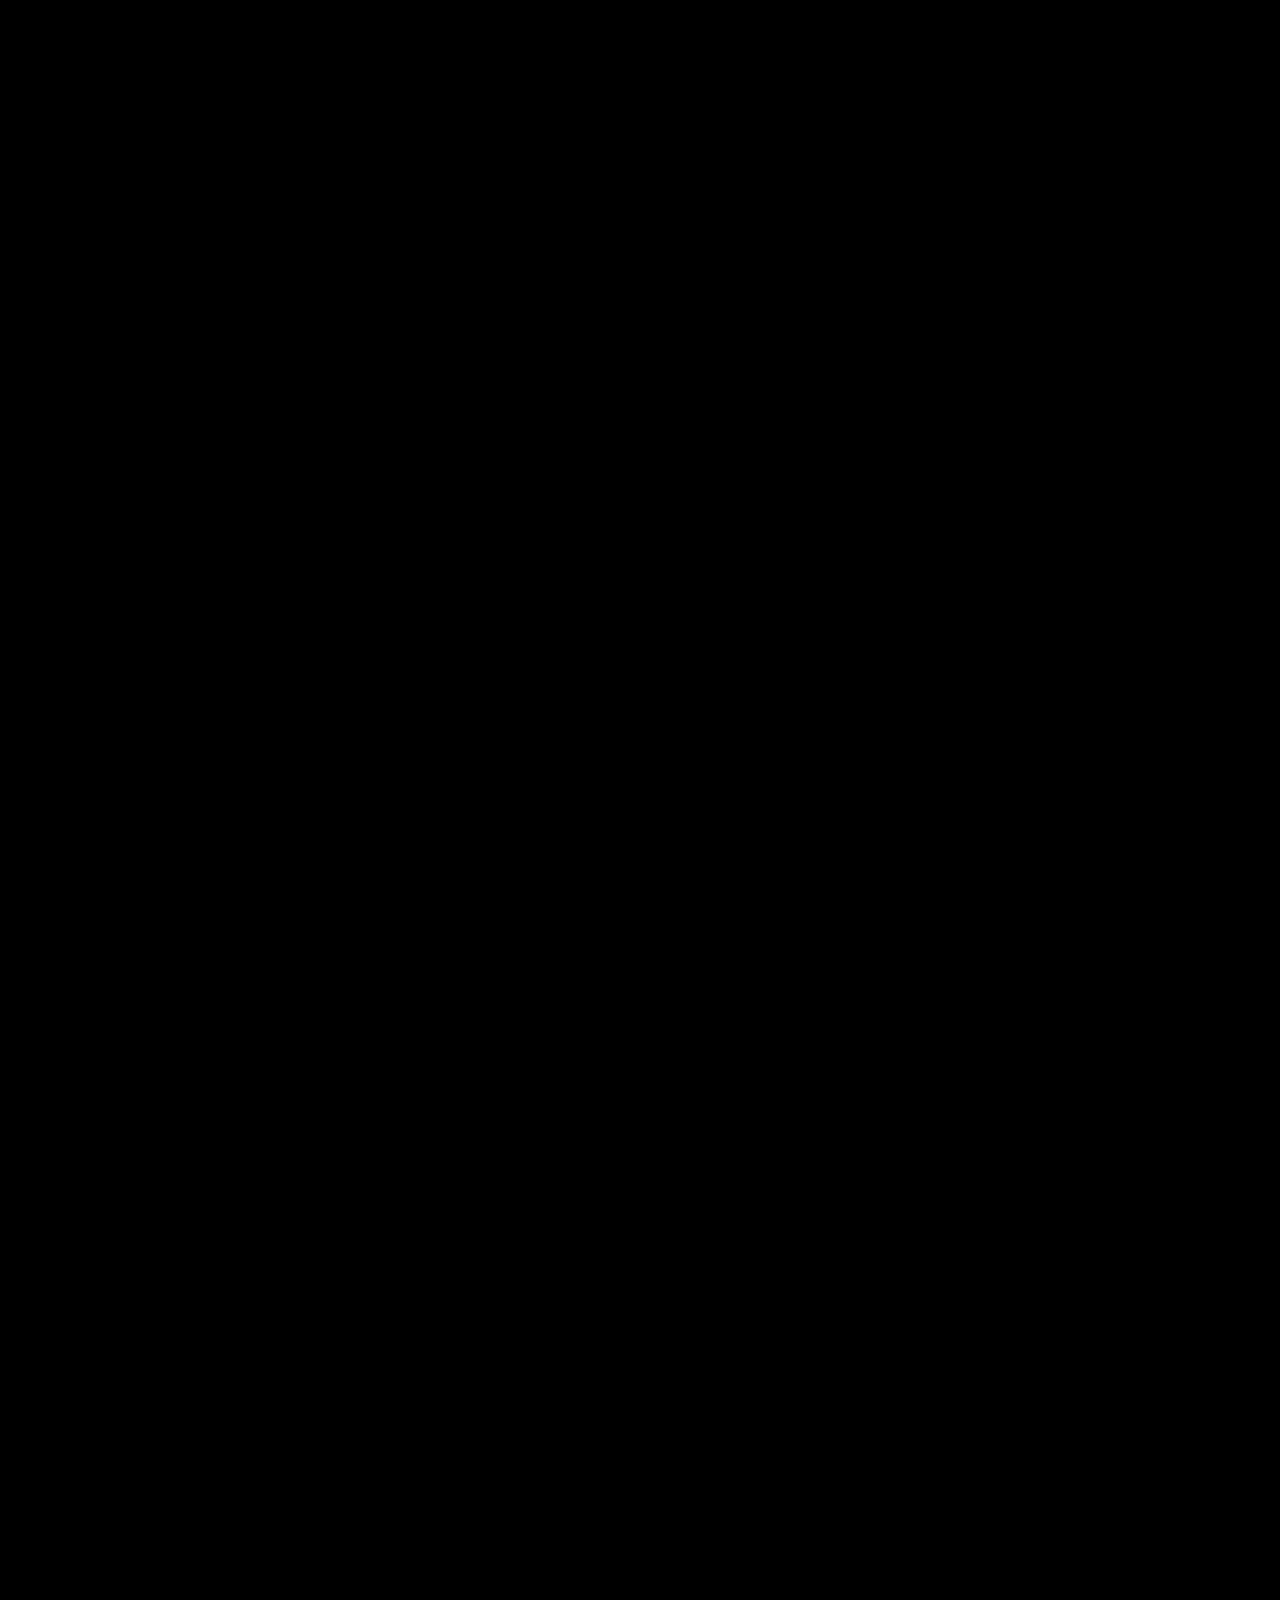
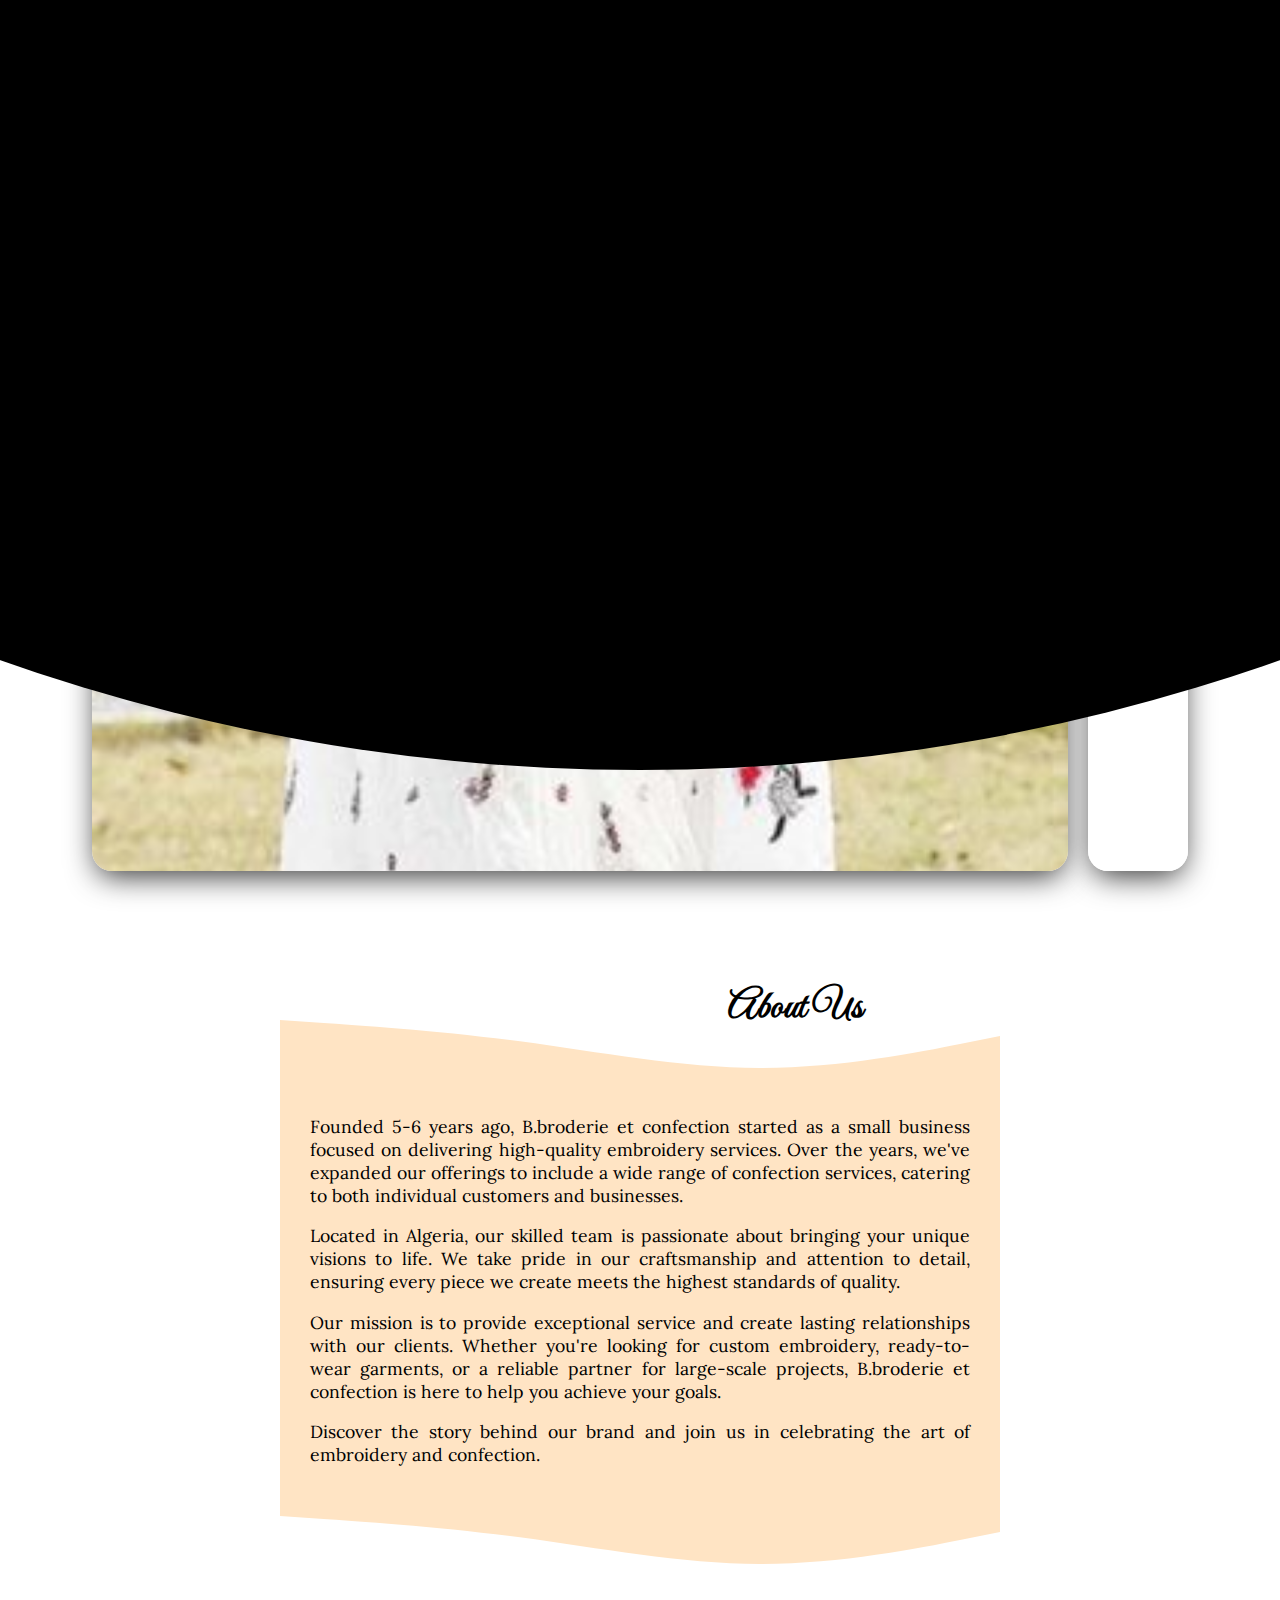
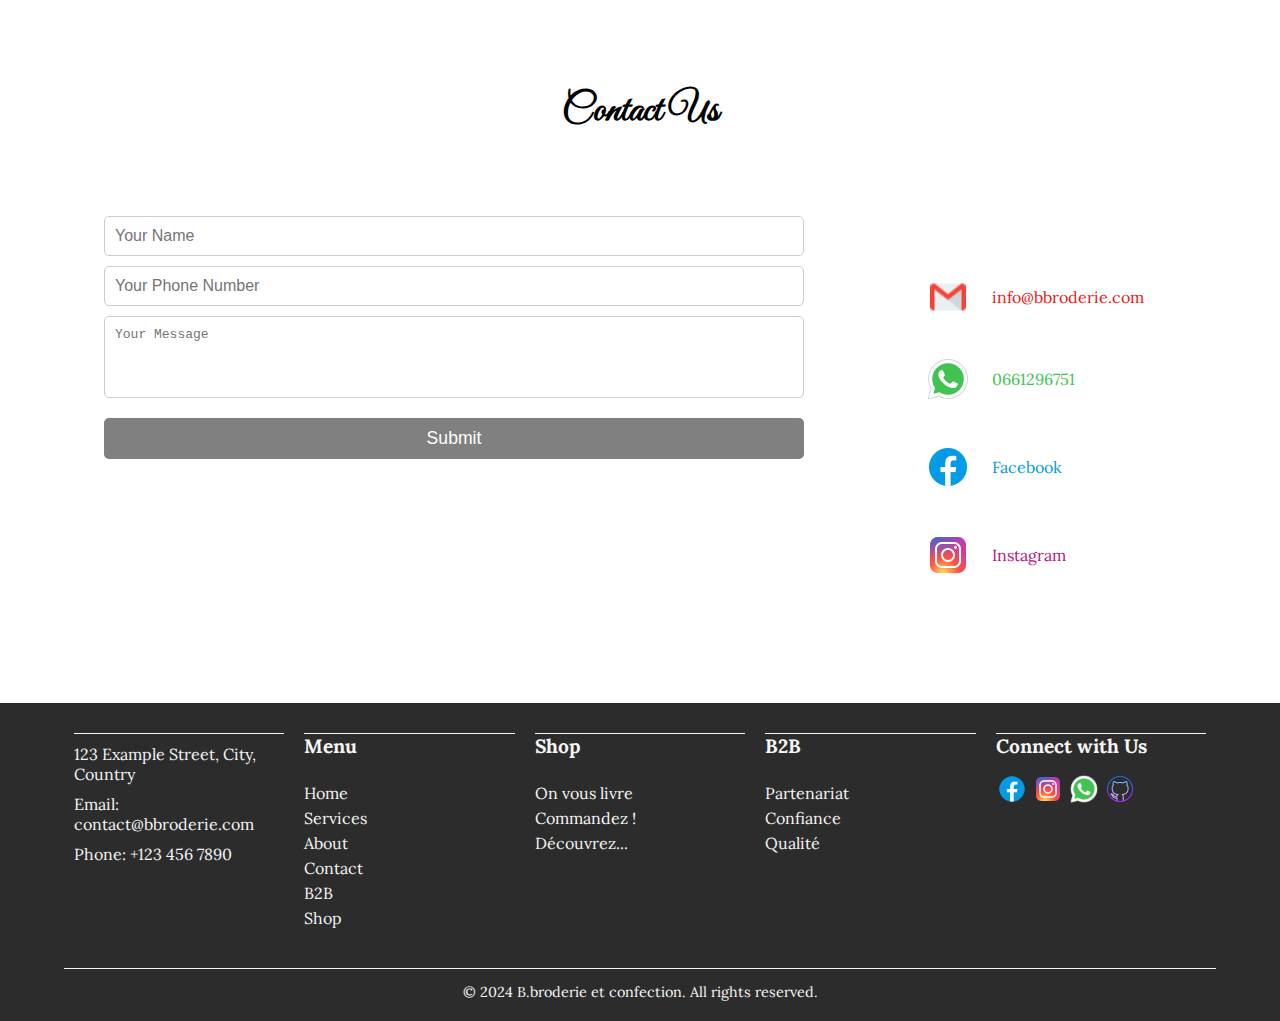
<file: index.html>
<!DOCTYPE html>
<html lang="en">
  <head>
    <meta charset="UTF-8" />
    <meta name="viewport" content="width=device-width, initial-scale=1.0" />
    <title>B.broderie et confection</title>
    <meta
      name="description"
      content="B.broderie et confection offers expert embroidery and confection services in Algeria, including custom orders, ready-to-wear items, and B2B partnerships."
    />
    <meta
      name="keywords"
      content="embroidery, confection, custom orders, ready-to-wear, B2B partnerships, button placement, beadwork, garment manufacturing, Algerian embroidery, fashion design, sewing services, textile services, fabric customization, threadwork, apparel production"
    />
    <meta name="robots" content="index, follow" />
    <link rel="stylesheet" href="styles.css" />
    <link
      rel="stylesheet"
      href="https://cdnjs.cloudflare.com/ajax/libs/font-awesome/6.2.0/css/all.min.css"
    />
    <link rel="canonical" href="https://www.bbroderie.com/" />
    <link rel="icon" href="favicon.ico" type="image/x-icon" />
    <meta
      property="og:title"
      content="B.broderie et confection - Expert Embroidery and Confection Services"
    />
    <meta
      property="og:description"
      content="B.broderie et confection offers expert embroidery and confection services in Algeria, including custom orders, ready-to-wear items, and B2B partnerships."
    />
    <meta property="og:url" content="https://www.bbroderie.com/" />
    <meta property="og:type" content="website" />
    <meta
      property="og:image"
      content="https://www.bbroderie.com/images/og-image.jpg"
    />
    <link rel="alternate" hreflang="en" href="https://www.bbroderie.com/en/" />
    <link rel="alternate" hreflang="fr" href="https://www.bbroderie.com/fr/" />
    <link rel="alternate" hreflang="ar" href="https://www.bbroderie.com/ar/" />
  </head>

  <body>
    <nav id="nav">
      <!-- logo nav -->
      <div class="logo">
        <a href="#header" title="B.Broderie">
          <img src="logo/brod-logo.png" alt="Logo" />
        </a>
      </div>
      <!-- Burger Menu -->
      <input id="menu-toggle" type="checkbox" />
      <label class="burger-container" for="menu-toggle">
        <div class="burger-element"></div>
      </label>
      <!-- menu -->
      <ul class="nav-menu">
        <li><a href="#home" title="Home">Home</a></li>
        <li class="menu-service">
          <a href="#services" title="services">Services</a>
          <ul class="submenu">
            <li><a href="shop.html" title="shop">Boutique</a></li>
            <li><a href="b2b.html" title="b2b">Partenariats B2B</a></li>
          </ul>
        </li>
        <li><a href="#about" title="About Us">About</a></li>
        <li><a href="#contact" title="Contact Us">Contact</a></li>
      </ul>
      <!-- langue -->
      <div class="lang-container">
        <div class="custom-select">
          <div class="selected-option">
            <img src="icons/algeria.png" alt="English" class="flag-icon" />
          </div>
          <div class="options-container">
            <div class="option" data-value="fr" data-image="icons/france.png">
              <img
                src="icons/france.png"
                alt="Français"
                class="flag-icon"
              />Français
            </div>
            <div
              class="option"
              data-value="en"
              data-image="icons/united-kingdom.png"
            >
              <img
                src="icons/united-kingdom.png"
                alt="English"
                class="flag-icon"
              />English
            </div>
            <div class="option" data-value="ar" data-image="icons/algeria.png">
              <img
                src="icons/algeria.png"
                alt="العربية"
                class="flag-icon"
              />العربية
            </div>
          </div>
        </div>
      </div>
    </nav>

    <div class="animation-logo-container">
      <div class="animation-logo"></div>
    </div>

    <header id="header">
      <div class="header-container">
        <h1>
          <img src="/images/welcome.jpg" alt="welcomme" />to<br />B.broderie &
          confection
        </h1>
        <div class="header-network">
          <div class="header-net-element">
            <div class="net-logo">
              <img src="/icons/pngegmail.png" alt="" />
            </div>
            <p>b.broderie@gmail.com</p>
          </div>
          <div class="header-net-element">
            <div class="net-logo">
              <img src="/icons/pngegg.png" alt="" />
            </div>
            <p>+213 561 459 445</p>
          </div>
          <div class="header-net-element">
            <div class="net-logo">
              <img src="/icons/pngeggfb.png" alt="" />
            </div>
            <p>bbroderie</p>
          </div>
        </div>
      </div>
    </header>

    <main>
      <section id="home" class="container">
        <div class="home-content">
          <div class="home-description">
            <h2 class="home-title">
              Discover Quality Craftsmanship in Every Stitch
            </h2>
            <p>
              At B.broderie et confection, we specialize in bringing your unique
              visions to life through our expert embroidery and confection
              services. Located in Algeria, our skilled artisans offer a wide
              range of custom services, from intricate embroidery to
              high-quality ready-to-wear garments. Whether you're looking for
              personalized designs or a trusted partner for your business needs,
              we're here to provide excellence in every piece we create.
            </p>
          </div>
          <img src="/images/welcomeJ.jpg" alt="" />
        </div>
      </section>

      <section id="services" class="container">
        <h2>
          Discover the range of services we offer, tailored to meet your
          individual or business needs.
        </h2>

        <div class="flex-container">
          <input type="radio" name="slide" id="c1" checked />
          <label for="c1" class="flex-card cards-shop">
            <div class="service-row">
              <div class="service-icon"><a href="/shop.html">Shop</a></div>
              <div class="service-description">
                <h4 class="service-title">Visit Our Shop</h4>
                <p class="service-p">
                  Explore our selection of ready-to-wear items and customize
                  your orders. From casual to special occasion wear, our
                  garments are crafted with the finest materials and meticulous
                  attention to detail.
                </p>
              </div>
            </div>
          </label>

          <input type="radio" name="slide" id="c2" />
          <label for="c2" class="flex-card cards-b2b">
            <div class="service-row">
              <div class="service-icon"><a href="/b2b.html">B2B</a></div>
              <div class="service-description">
                <h4 class="service-title">Explore Partnership Opportunities</h4>
                <p class="service-p">
                  Partner with us for large-scale embroidery and garment
                  manufacturing. We offer tailored solutions, high-quality
                  production, and reliable service to meet the needs of
                  businesses and organizations.
                </p>
              </div>
            </div>
          </label>
        </div>
      </section>

      <section id="about" class="container">
        <h2>About Us</h2>
        <svg
          class="svg-top"
          xmlns="http://www.w3.org/2000/svg"
          viewBox="0 0 1440 319"
        >
          <path
            fill="#ffe4c4"
            fill-opacity="1"
            d="M0,64L80,69.3C160,75,320,85,480,106.7C640,128,800,160,960,160C1120,160,1280,128,1360,112L1440,96L1440,320L1360,320C1280,320,1120,320,960,320C800,320,640,320,480,320C320,320,160,320,80,320L0,320Z"
          ></path>
        </svg>
        <div class="about-text">
          <p>
            Founded 5-6 years ago, B.broderie et confection started as a small
            business focused on delivering high-quality embroidery services.
            Over the years, we've expanded our offerings to include a wide range
            of confection services, catering to both individual customers and
            businesses.
          </p>
          <p>
            Located in Algeria, our skilled team is passionate about bringing
            your unique visions to life. We take pride in our craftsmanship and
            attention to detail, ensuring every piece we create meets the
            highest standards of quality.
          </p>
          <p>
            Our mission is to provide exceptional service and create lasting
            relationships with our clients. Whether you're looking for custom
            embroidery, ready-to-wear garments, or a reliable partner for
            large-scale projects, B.broderie et confection is here to help you
            achieve your goals.
          </p>
          <p>
            Discover the story behind our brand and join us in celebrating the
            art of embroidery and confection.
          </p>
        </div>
        <svg
          class="svg-bottom"
          xmlns="http://www.w3.org/2000/svg"
          viewBox="0 0 1440 319"
        >
          <path
            fill="#ffe4c4"
            fill-opacity="1"
            d="M0,64L80,69.3C160,75,320,85,480,106.7C640,128,800,160,960,160C1120,160,1280,128,1360,112L1440,96L1440,0L1360,0C1280,0,1120,0,960,0C800,0,640,0,480,0C320,0,160,0,80,0L0,0Z"
          ></path>
        </svg>
      </section>

      <section id="contact" class="container">
        <h2>Contact Us</h2>

        <div class="contact-content">
          <div class="form-map">
            <div class="contact-form">
              <form id="contactForm">
                <input
                  type="text"
                  id="name"
                  name="name"
                  placeholder="Your Name"
                  required
                />
                <input
                  type="tel"
                  id="phone"
                  name="phone"
                  placeholder="Your Phone Number"
                  required
                />
                <textarea
                  id="message"
                  name="message"
                  rows="4"
                  placeholder="Your Message"
                  required
                ></textarea>
                <button class="submitButton" type="submit">Submit</button>
              </form>
            </div>

            <div class="contact-map">
              <iframe
                src="https://www.google.com/maps/embed?pb=!1m10!1m8!1m3!1d283.46073811120925!2d7.152313521538263!3d35.42642280043771!3m2!1i1024!2i768!4f13.1!5e1!3m2!1sfr!2sdz!4v1723843914431!5m2!1sfr!2sdz"
                width="100%"
                height="100%"
                style="border: 0"
                allowfullscreen=""
                loading="lazy"
                referrerpolicy="no-referrer-when-downgrade"
              ></iframe>
            </div>
          </div>

          <div class="social-media">
            <a href="#" class="network-element email" title="Send us email">
              <img src="/icons/gmail.png" alt="email" />info@bbroderie.com
            </a>
            <a
              href="https://wa.me/0661296751"
              class="network-element whatsapp"
              title="Contact us on WhatsApp"
            >
              <img
                src="/icons/icons8-whatsapp-48.png"
                alt="WhatsApp"
              />0661296751
            </a>
            <a
              href="https://www.facebook.com/YourPage"
              class="network-element facebook"
              title="Follow us on Facebook"
            >
              <img src="/icons/icons8-facebook-48.png" alt="Facebook" />Facebook
            </a>
            <a
              href="#"
              class="network-element instagram"
              title="Follow us on Instagram"
            >
              <img
                src="/icons/icons8-instagram-48.png"
                alt="instagram"
              />Instagram
            </a>
          </div>
        </div>
      </section>
    </main>

    <footer>
      <div class="footer-Container">
        <!-- Informations de contact -->
        <div class="footer-info">
          <p>123 Example Street, City, Country</p>
          <p>Email: contact@bbroderie.com</p>
          <p>Phone: +123 456 7890</p>
        </div>

        <!-- Menu principal -->
        <div class="footer-links">
          <h3>Menu</h3>
          <ul>
            <li><a href="#home" title="Home">Home</a></li>
            <li><a href="#services" title="Our Services">Services</a></li>
            <li><a href="#about" title="About Us">About</a></li>
            <li><a href="#contact" title="Contact Us">Contact</a></li>
            <li><a href="b2b.html" title="B2B Partnership">B2B</a></li>
            <li><a href="shop.html" title="Shop Online">Shop</a></li>
          </ul>
        </div>

        <!-- Catégories de Shop -->
        <div class="footer-category">
          <h3>Shop</h3>
          <ul>
            <li>
              <a href="shop.html#shipping" title="Shipping Info"
                >On vous livre</a
              >
            </li>
            <li>
              <a href="shop.html#order" title="Place an Order">Commandez !</a>
            </li>
            <li>
              <a href="shop.html#discover" title="Discover Our Products"
                >Découvrez...</a
              >
            </li>
          </ul>
        </div>

        <!-- Catégories de B2B -->
        <div class="footer-category">
          <h3>B2B</h3>
          <ul>
            <li>
              <a href="b2b.html#partnership" title="Partnership Opportunities"
                >Partenariat</a
              >
            </li>
            <li>
              <a href="b2b.html#trust" title="Trust and Reliability"
                >Confiance</a
              >
            </li>
            <li>
              <a href="b2b.html#quality" title="Quality Services">Qualité</a>
            </li>
          </ul>
        </div>

        <!-- Réseaux sociaux et autres liens -->
        <div class="footer-social-container">
          <h3>Connect with Us</h3>
          <div class="footer-social"></div>
          <a href="https://facebook.com" title="Facebook"
            ><img src="/icons/icons8-facebook-48.png" alt="Facebook"
          /></a>
          <a href="https://instagram.com" title="Instagram"
            ><img src="/icons/icons8-instagram-48.png" alt="Instagram"
          /></a>
          <a href="https://wa.me/tonnumero" title="WhatsApp"
            ><img src="/icons/icons8-whatsapp-48.png" alt="WhatsApp"
          /></a>
          <a href="https://github.com/toncompte" title="GitHub"
            ><img src="/icons/icons8-github-64.png" alt="GitHub"
          /></a>
        </div>

        <!-- Copyright -->
        <div class="footer-copyright">
          <p>&copy; 2024 B.broderie et confection. All rights reserved.</p>
        </div>
      </div>
    </footer>

    <script src="script.js"></script>
  </body>
</html>
</file>
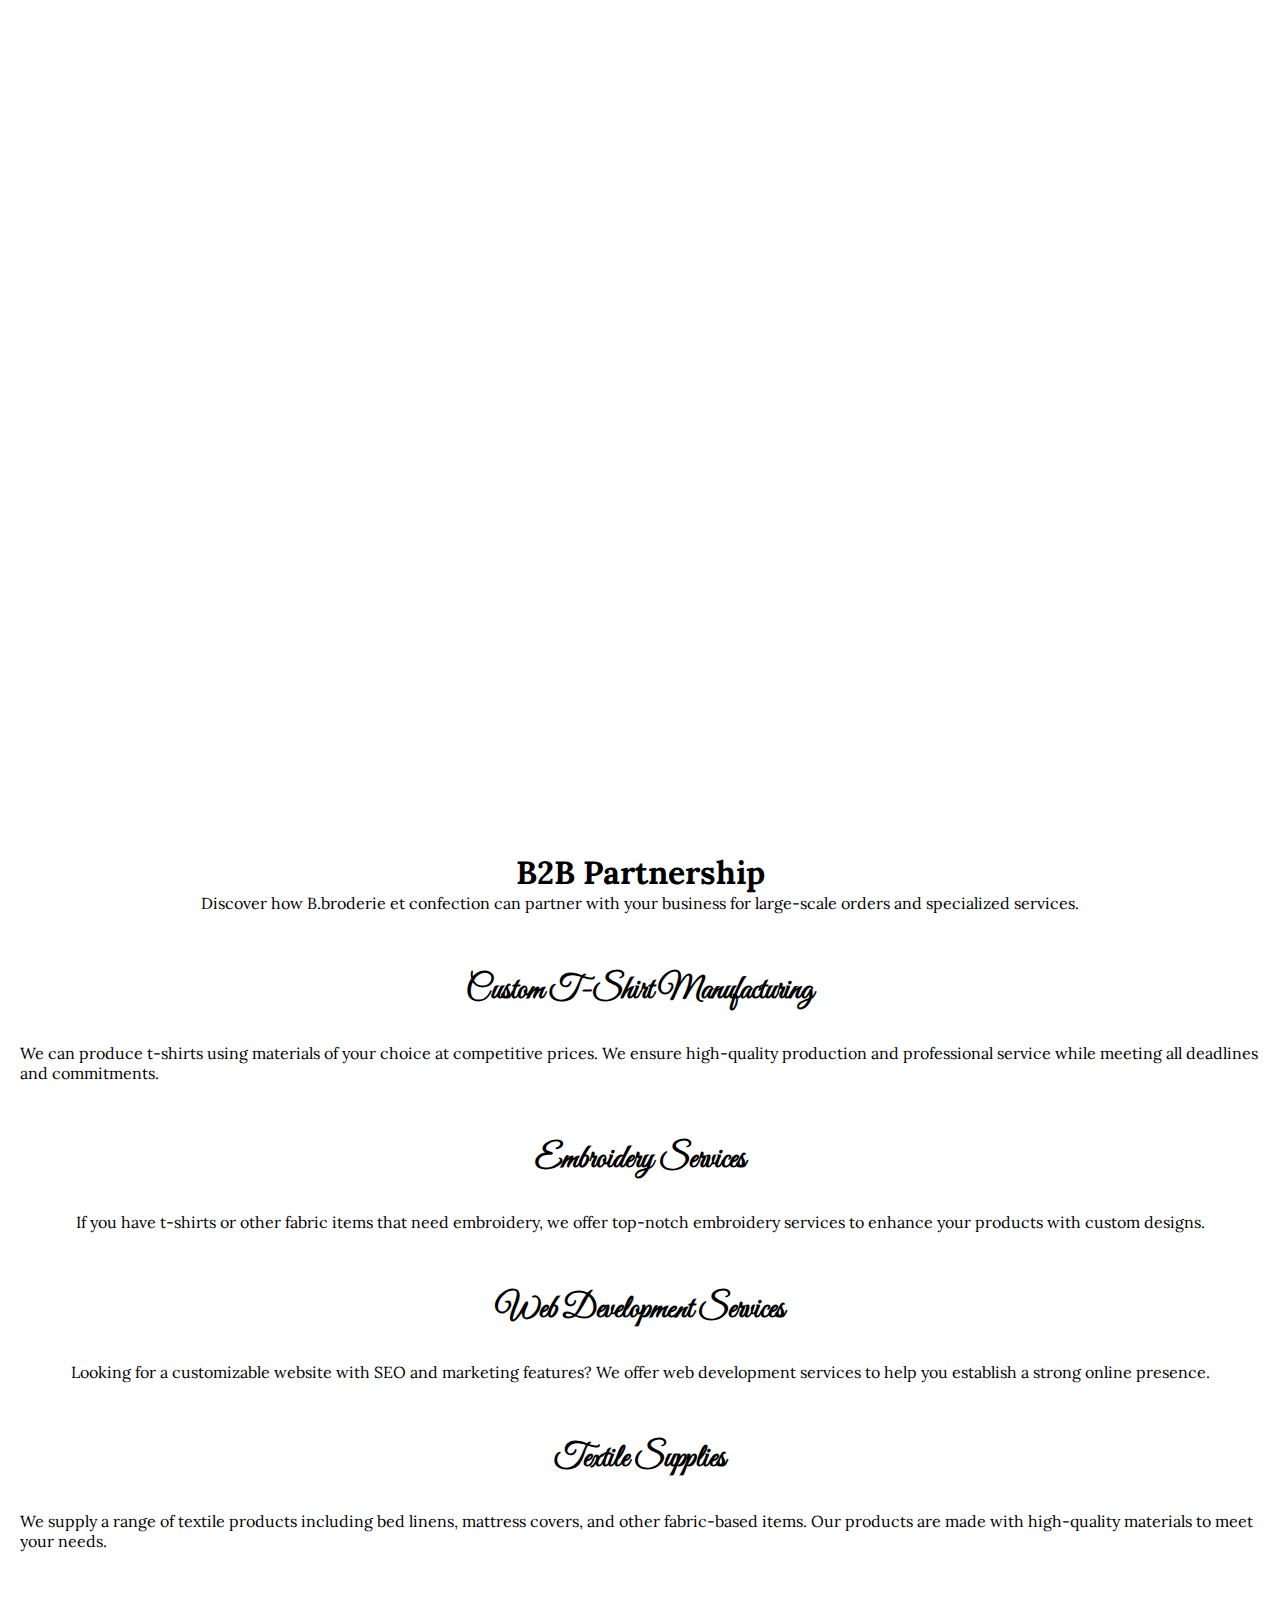
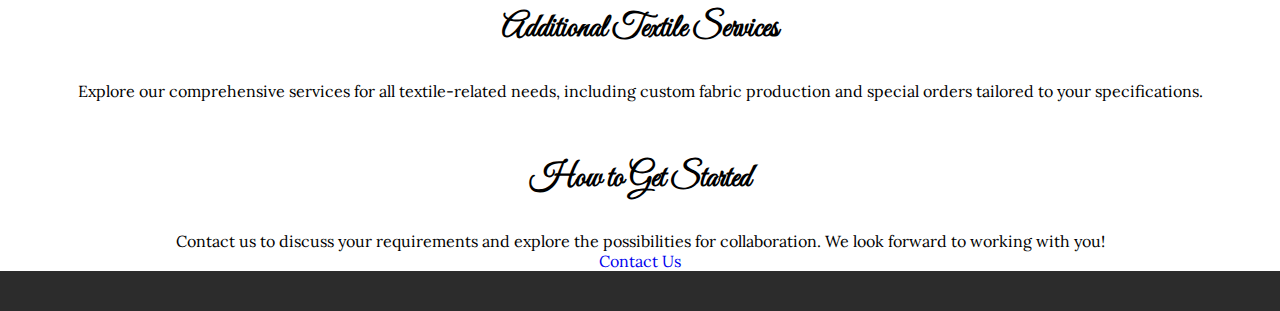
<file: b2b.html>
<!DOCTYPE html>
<html lang="en">
<head>
  <meta charset="UTF-8">
  <meta name="viewport" content="width=device-width, initial-scale=1.0">
  <title>B2B Partnership - B.broderie et confection</title>
  <link rel="stylesheet" href="styles.css">
  <link rel="stylesheet" href="https://cdnjs.cloudflare.com/ajax/libs/font-awesome/6.2.0/css/all.min.css">
</head>
<body>
  <header>
    <nav class="main-nav">
      <!-- Burger Menu -->
      <input type="checkbox" id="nav-burger-toggle" class="nav-burger-toggle">
      <label for="nav-burger-toggle" class="nav-burger-container">
        <span class="nav-burger"></span>
      </label>
      <!-- Navigation Menu -->
      <ul class="nav-menu">
        <li><a href="index.html" title="Home">Home</a></li>
        <li><a href="#content" title="Partnership Content">Partnership</a></li>
        <li><a href="shop.html" title="Shop Online">Shop</a></li>
        <li><a href="index.html#contact" title="Contact Us">Contact</a></li>
      </ul>
      
      
    </nav>
    <!-- Logo and Top Bar -->
    <div class="header-content">
      <img class="header-logo" src="/logo/b.broderie.png" alt="B.broderie et confection Logo">
      <div class="contact-network">
        <a href="https://wa.me/0661296751" class="whatsapp" title="Contact us on WhatsApp">
          <img src="/icons/icons8-whatsapp-48.png" alt="WhatsApp">0661296751
        </a>
        <a href="https://www.facebook.com/YourPage" class="facebook" title="Follow us on Facebook">
          <img src="/icons/icons8-facebook-48.png" alt="Facebook">Facebook
        </a>
      </div>
    </div>
  </header>

  <main>
    <section id="partnership">
      <div class="container">
        <h1>B2B Partnership</h1>
        <p>Discover how B.broderie et confection can partner with your business for large-scale orders and specialized services.</p>
        
        <div class="partnership-category">
          <h2>Custom T-Shirt Manufacturing</h2>
          <p>We can produce t-shirts using materials of your choice at competitive prices. We ensure high-quality production and professional service while meeting all deadlines and commitments.</p>
        </div>
        
        <div class="partnership-category">
          <h2>Embroidery Services</h2>
          <p>If you have t-shirts or other fabric items that need embroidery, we offer top-notch embroidery services to enhance your products with custom designs.</p>
        </div>
        
        <div class="partnership-category">
          <h2>Web Development Services</h2>
          <p>Looking for a customizable website with SEO and marketing features? We offer web development services to help you establish a strong online presence.</p>
        </div>
        
        <div class="partnership-category">
          <h2>Textile Supplies</h2>
          <p>We supply a range of textile products including bed linens, mattress covers, and other fabric-based items. Our products are made with high-quality materials to meet your needs.</p>
        </div>
        
        <div class="partnership-category">
          <h2>Additional Textile Services</h2>
          <p>Explore our comprehensive services for all textile-related needs, including custom fabric production and special orders tailored to your specifications.</p>
        </div>
        
        <h2>How to Get Started</h2>
        <p>Contact us to discuss your requirements and explore the possibilities for collaboration. We look forward to working with you!</p>
        <a href="contact.html" class="button">Contact Us</a>
      </div>
    </section>
  </main>
  
  <footer>
    <!-- Include your footer content here -->
  </footer>
  
  <script src="script.js"></script>
</body>
</html>
</file>
<file: styles.css>
@import url("https://fonts.googleapis.com/css2?family=Lora:ital,wght@0,700;1,400&display=swap");
@import url("https://fonts.googleapis.com/css2?family=Alex+Brush&family=Dancing+Script:wght@400..700&family=Great+Vibes&display=swap");

:root {
  --color-brown: #a52a2a;
  --color-bisque: #ffe4c4;
  --color-: #e2e2e2;
  --color-dark: #333333;
  --color-secondary: #ffc741;
  --color-dark-brown: #2c1700;
  --color-black: #000000;
  --color-white: #ffffff;
  --color-gold: #ffd700;
  --color-light-yellow: #ffff5b;
  --color-grey: #7b7672;
  --color-whatsapp: rgb(64, 195, 81);
  --color-facbook: rgb(3, 155, 229);

  --header-height: 0px;
  --main-opacity: 0;
}

* {
  margin: 0;
  padding: 0;
  box-sizing: border-box;
}

html {
  scroll-behavior: smooth;
}

body {
  margin: 0;
  padding: 0;
  font-family: "Lora", serif;
  background: white;
  overflow-x: hidden;
}

a {
  text-decoration: none;
}

/****************** nav ********************/
nav {
  display: flex;
  flex-wrap: nowrap;
  justify-content: space-between;
  position: fixed;
  top: 0;
  left: 0;
  background: black;
  width: 100%;
  height: 3em;
  font-size: 1em;
  font-weight: bold;
  z-index: 10;
  padding: 0 1em;
  transform: translateY(-50%);
  opacity: 0;
  animation: navAppear 1s linear 5s 1 forwards;
}
@keyframes navAppear {
  from {
    transform: translateY(-50%);
    opacity: 0;
  }
  to {
    transform: translateY(0%);
    opacity: 1;
  }
}
.logo {
  margin-right: auto;
  display: flex;
  justify-content: center;
  align-items: center;
  padding: 5px;
  width: 3em;
  height: 100%;
}
.logo a {
  width: 100%;
  height: 100%;
  cursor: pointer;
}

.logo a img {
  width: 100%;
  height: 100%;
}

.lang-container {
  margin-left: auto;
  display: flex;
  justify-content: center;
  align-items: center;
  width: 3em;
  height: 100%;
}

.custom-select {
  position: relative;
  width: 100%;
  height: 100%;
}

.selected-option {
  display: flex;
  justify-content: center;
  align-items: center;
  padding: 10px;
  background-color: black;
  cursor: pointer;
  width: 100%;
  height: 100%;
}

.selected-option .flag-icon {
  width: 100%;
  height: 100%;
  object-fit: cover;
}

.options-container {
  display: none;
  position: absolute;
  top: 100%;
  right: -1em;
  width: 6em;
  color: bisque;
  background-color: rgba(0, 0, 0, 0.8);
  z-index: 10;
}

.option {
  display: flex;
  justify-content: center;
  align-items: center;
  padding: 5px;
  cursor: pointer;
}

.option:hover {
  color: #ffc741;
}

.option .flag-icon {
  width: 1em;
  height: 1em;
  object-fit: cover;
  margin-right: 10px;
}

.nav-menu {
  list-style-type: none;
  display: flex;
  flex-wrap: nowrap;
  width: 480px;
  height: 100%;
  justify-content: space-between;
  align-items: center;
}
.nav-menu li {
  width: calc(100% / 4);
  height: 100%;
  margin: 0;
  padding: 0;
}
.nav-menu li a {
  display: flex;
  width: 100%;
  height: 100%;
  justify-content: center;
  align-items: center;
  color: bisque;
  font-size: 1em;
}
.nav-menu li a:hover {
  color: #ffc741;
  border-top: solid 1px rgb(255, 198, 66);
  border-bottom: solid 1px rgb(255, 198, 66);
}

/* submenu */
.menu-service:hover {
  background: blue;
}
.menu-service:hover .submenu {
  display: flex;
  width: 100%;
  height: 100%;
  opacity: 1;
  background: red;
}
.submenu {
  display: none;
}

/*** burger ***/
#menu-toggle {
  display: none;
}
.burger-container {
  display: none;
  height: 3em;
  width: 3em;
  cursor: pointer;
  flex-direction: column;
  justify-content: center;
  align-items: center;
  position: absolute;
  top: 0px;
  left: 50%;
  transform: translate(-50%, 0%);
}
.burger-container:hover {
  border: solid 1px bisque;
}

.burger-element,
.burger-element::before,
.burger-element::after {
  display: block;
  background-color: bisque;
  position: absolute;
  height: 4px;
  width: 30px;
  transition: transform 400ms cubic-bezier(0.23, 1, 0.32, 1);
  border-radius: 2px;
}

.burger-element::before {
  content: "";
  margin-top: -8px;
}

.burger-element::after {
  content: "";
  margin-top: 8px;
}

#menu-toggle:checked + .burger-container .burger-element::before {
  margin-top: 0px;
  transform: rotate(405deg);
}

#menu-toggle:checked + .burger-container .burger-element {
  background: transparent;
}

#menu-toggle:checked + .burger-container .burger-element::after {
  margin-top: 0px;
  transform: rotate(-405deg);
}

@media (max-width: 720px) {
  .burger-container {
    display: flex;
  }

  .nav-menu {
    display: none;
    flex-direction: column;
    position: absolute;
    top: 3em;
    left: 50%;
    transform: translate(-50%, 0%);
    width: 100%;
    z-index: 10;
    height: 0;
  }

  #menu-toggle:checked + .burger-container + .nav-menu {
    display: flex;
    height: 12em;
    background-color: rgba(0, 0, 0, 0.8);
  }

  .nav-menu li {
    width: 100%;
    height: 3em;
    justify-content: center;
    align-items: center;
    padding: 0;
  }

  .nav-menu li a {
    width: 100%;
    height: 100%;
  }
}

/********************* animation logo ********************/
.animation-logo-container {
  position: fixed;
  top: 0;
  left: 0;
  right: 0;
  bottom: 0;
  display: flex;
  justify-content: center;
  align-items: center;
  background: white;
  z-index: 1;
  animation: fadeOut 2s linear 4s 1 forwards;
}

/* Animation pour faire disparaître le header */
@keyframes fadeOut {
  0% {
    opacity: 1;
    visibility: visible;
  }
  100% {
    opacity: 0;
    visibility: hidden;
  }
}

/* Styles pour le logo */
.animation-logo {
  position: relative;
  width: 0px;
  height: 0px;
  background: url("/logo/brod-logo.png") center no-repeat;
  background-size: contain;
  animation: logoExpandShrink 3.3s forwards;
  animation-delay: 1s;
}

/* Animation pour l'expansion et le rétrécissement du logo */
@keyframes logoExpandShrink {
  0% {
    width: 0;
    height: 0;
  }
  20% {
    width: 400px;
    height: 400px;
  }
  30% {
    width: 300px;
    height: 300px;
  }
  70% {
    width: 300px;
    height: 300px;
  }
  80% {
    width: 400px;
    height: 400px;
  }
  100% {
    width: 0;
    height: 0;
    visibility: hidden;
  }
}

/* Pseudo-éléments pour l'effet de cercle */
.animation-logo::after {
  content: "";
  position: absolute;
  top: 50%;
  left: 50%;
  width: 300vw;
  height: 300vw;
  border-radius: 50%;
  transform: translate(-50%, -50%);
  background: black;
  z-index: -1;
  animation: circleCollapse 3s linear 1.2s forwards;
}

/* Animation pour faire disparaître le cercle */
@keyframes circleCollapse {
  0% {
    width: 300vw;
    height: 300vw;
    visibility: visible;
    opacity: 1;
  }
  99% {
    width: 0;
    height: 0;
    visibility: visible;
    opacity: 1;
  }
  100% {
    width: 0;
    height: 0;
    visibility: hidden;
    opacity: 0;
  }
}

/**************** header ****************/
header {
  display: flex;
  flex-direction: column;
  justify-content: center;
  align-items: center;
  padding: 0 20px;
  background: white;
  animation: fadeIn 2s linear 4.5s forwards;
  transform: translateY(10%);
  opacity: 0;
  height: calc(100vh - 3em);
  overflow: hidden;
}
@keyframes fadeIn {
  from {
    opacity: 0;
    transform: translateY(10%);
  }
  to {
    opacity: 1;
    transform: translateY(0%);
  }
}
.header-container {
  width: 100%;
  height: 100%;
  margin: 3em auto 0 auto;
  opacity: 1;
  scale: 1;
  transform: translateY(0%);
}

header h1 {
  color: #2c1700;
  font-size: 3.5em;
  text-align: center;
  font-weight: 900;
  margin: 1.8em auto 0 auto;
  padding: 0 1em;
  width: 100%;
  max-width: 720px;
  height: 50vh;
  display: flex;
  flex-direction: column;
  align-items: center;
  justify-content: center;
  font-family: "Great Vibes", cursive;
}

header h1 img {
  width: 80%;
}

.header-network {
  display: flex;
  flex-direction: column;
  justify-content: center;
  align-items: start;
  width: 50%;
  max-width: 250px;
  margin: 0 20px 0 auto;
}

.header-net-element {
  display: flex;
  flex-wrap: nowrap;
  flex-direction: row;
  justify-content: space-between;
  width: 100%;
  height: 100%;
}
header p {
  display: flex;
  margin: 0 auto 0 0;
  width: 100%;
}
.net-logo {
  border-radius: 50%;
  margin: 0 20px 0 0;
  width: 24px;
  height: 20px;
  overflow: visible;
  display: flex;
  justify-content: center;
  align-items: center;
}
.net-logo img {
  width: 100%;
  height: 100%;
}

/*********************** main **********************/
main {
  display: flex;
  flex-direction: column;
  justify-content: center;
  align-items: center;
  padding: 0;
  width: 100%;
}

.container {
  display: flex;
  justify-content: center;
  align-items: center;
  flex-wrap: wrap;
  flex-direction: column;
  width: 100%;
  max-width: 1520px;
  padding: 0 20px;
}
@media (max-width: 580px) {
  .container {
    flex-direction: column;
    align-items: center;
  }
}
@media (min-width: 1200px) {
  .container {
    padding: 0 20px;
  }
}

main h2 {
  color: black;
  font-size: 2em;
  text-align: center;
  font-weight: 900;
  max-width: fit-content;
  margin: 1.8em auto 1em auto;
  padding: 0 20px;
  font-family: "Great Vibes", cursive;
}

/***************** section home ********************/
#home {
  padding: 60px 20px 20px 20px;
}

.home-content {
  display: flex;
  flex-wrap: wrap;
  justify-content: space-around;
  align-items: center;
  margin: 0px auto;
  padding: 10px;
  width: 100%;
  max-width: 1520px;
}

.home-description {
  width: 45%;
  max-width: 620px;
  animation: scroll-in1 linear forwards;
  animation-timeline: view();
  animation-range: entry 0 cover 30%;
  opacity: 1;
  transform: translateY(0%);
  scale: 1;
}
@keyframes scroll-in1 {
  0% {
    opacity: 0;

    transform: translateX(-50%);
  }
  50% {
    transform: translateX(-25%);
    opacity: 0.5;
  }
  100% {
    transform: translateX(0);
    opacity: 1;
  }
}

.home-content img {
  width: 45%;
  max-width: 80vh;
  border-radius: 5px;
  box-shadow: -2px 3px 10px black;
  animation: scroll-in2 linear forwards;
  animation-timeline: view();
  animation-range: entry 0 cover 30%;
  opacity: 1;
  transform: translateX(0%);
  scale: 1;
}
@keyframes scroll-in2 {
  0% {
    opacity: 0;

    transform: translateX(50%);
  }
  50% {
    transform: translateX(25%);
    opacity: 0.5;
  }
  100% {
    transform: translateX(0);
    opacity: 1;
  }
}

.home-content p {
  padding: 20px;
  text-align: justify;
  width: 100%;
}

@media (max-width: 760px) {
  #home {
    padding-top: 0;
  }
  .home-description {
    display: flex;
    flex-direction: column;
    width: 100%;
    justify-content: center;
    align-items: center;
  }
  .home-content p,
  .home-content img {
    width: 80%;
    min-width: none;
    margin: 10px auto;
  }
}

/****************** section services *********************/
#services {
  margin: 30px auto;
  display: flex;
  justify-content: center;
  align-items: flex-start;
  width: 100%;
}
/* carousel */

.flex-container {
  width: 100%;
  max-width: 1520px;
  height: calc(100vh - 5em);
  display: flex;
  flex-wrap: nowrap;
  justify-content: center;
  padding: 10px;
  margin: 0 auto;
}

.flex-card {
  width: 100px;
  height: 100%;
  cursor: pointer;
  overflow: hidden;
  border-radius: 20px;
  margin: 0 10px;
  display: flex;
  align-items: start;
  justify-content: center;
  transition: 1.5s cubic-bezier(0.28, -0.03, 0, 0.99),
    background-image 2s ease-in-out;
  box-shadow: 0px 10px 30px -5px rgba(0, 0, 0, 0.8);
  background-size: cover;
  background-repeat: no-repeat;
  background-position: center;
  perspective: 1000px; /* Perspective for 3D effect */
}

.service-row {
  color: white;
  display: flex;
  flex-direction: column;
  align-items: center;
  justify-content: start;
  flex-wrap: nowrap;
  margin: 0;
  height: max-content;
  width: 100%;
  height: 100%;
}
.service-icon {
  border-radius: 50%;
  width: 60px;
  height: 60px;
  margin: 15px;
}
.service-icon a {
  width: 100%;
  height: 100%;
  text-decoration: none;
  background: red;
  border-radius: 50%;
  color: white;
  display: flex;
  justify-content: center;
  align-items: center;
}
.service-icon a:hover {
  background: #000;
}
.service-description {
  display: none;
  justify-content: center;
  align-items: center;
  flex-direction: column;
  overflow: hidden;
  width: 100%;
  height: 50%;
  opacity: 0;
  padding: 10px;
  background: rgba(0, 0, 0, 0.6);
}
.service-title {
  text-transform: uppercase;
  text-align: center;
}
.service-p {
  color: #b0b0ba;
  text-align: justify;
}

.flex-container > input {
  display: none;
}
.flex-container input:checked + label {
  width: 80%;
}

.flex-container input:checked + label .service-description {
  opacity: 1 !important;
  transform: translateY(0) !important;
  display: flex !important;
}

@media (max-width: 460px) {
  .service-row {
    height: 100%;
  }
}

/****************** section About *****************/
#about {
  display: flex;
  flex-direction: column;
  justify-content: center;
  align-items: center;
  padding: 0 20px;
  text-align: justify;
}
#about h2 {
  margin-bottom: -45px;
  padding-left: 30%;
  padding-right: 5%;
  font-size: 2.5em;
  width: 100%;
  max-width: 720px;
}
.about-text {
  padding: 0px 30px;
  background: #ffe4c4;
  width: 100%;
  max-width: 720px;
}

.about-text p {
  margin: 1em auto 1em 0;
  font-size: 1.1em;
}
svg {
  display: block;
  margin-bottom: -50px;
  max-width: 720px;
}

@media (max-width: 460px) {
  #about h2 {
    margin-bottom: 0px;
  }
}

/***************** section contact ****************/
#contact {
  padding: 0 20px;
  margin: 20px auto;
  text-align: justify;
}
#contact h2 {
  font-size: 2.5em;
}

.contact-content {
  margin: 10px auto;
  width: 100%;
  display: flex;
  flex-wrap: wrap;
  justify-content: space-around;
  align-items: center;
}
.form-map {
  display: flex;
  flex-direction: column;
  justify-content: center;
  align-items: center;
  width: 70%;
}

.contact-form {
  display: flex;
  flex-wrap: wrap;
  width: 100%;
  max-width: 720px;
  justify-content: center;
  align-items: center;
  margin: 20px auto;
  padding: 10px;
}
form {
  display: flex;
  flex-direction: column;
  margin: auto;
  width: 100%;
}

form label {
  font-size: 1.1em;
  margin-bottom: 5px;
  color: #000;
}

form input,
form textarea {
  padding: 10px;
  margin-bottom: 10px;
  border: 1px solid #ccc;
  border-radius: 5px;
  font-size: 1em;
  resize: none;
}
form input:hover,
form textarea:hover {
  border: 1px solid #000;
}

.submitButton {
  padding: 10px;
  margin: 10px 0;
  background-color: gray;
  color: #fff;
  border: none;
  border-radius: 5px;
  cursor: pointer;
  font-size: 1.1em;
}

.submitButton:hover {
  background-color: #333;
}

.contact-map {
  width: 80%;
  margin: 10px auto;
  max-width: 720px;
  max-height: 200px;
}

.social-media {
  display: flex;
  flex-direction: column;
  margin: 10px auto;
  padding-left: 10px;
  max-width: 360px;
  min-width: 260px;
  width: 30%;
  justify-content: space-between;
}

.network-element {
  display: flex;
  flex-wrap: nowrap;
  align-items: center;
  margin: 20px 0;
}
.email {
  color: rgb(242, 21, 21);
}
.social-media img {
  margin: 0 20px 0 20px;
  width: 48px;
  height: 48px;
}
.email img {
  width: 36px;
  height: 36px;
  margin: 0 26px 0 26px;
}
.whatsapp {
  color: var(--color-whatsapp);
}
.facebook {
  color: var(--color-facbook);
}
.instagram {
  color: rgb(188, 20, 121);
}

@media (max-width: 980px) {
  .social-media {
    flex-direction: row;
    max-width: 720px;
    flex-wrap: wrap;
    padding: 0px 40px 0px 20px;
  }
  .network-element {
    margin: 5px 0;
  }
  .social-media,
  .form-map {
    width: 90%;
  }
}

/******************* footer **********************/
footer {
  background-color: #2c2c2c;
  color: #f5f5f5;
  padding: 20px 0;
  font-family: "Lora", serif;
}

.footer-Container {
  width: 90%;
  max-width: 1200px;
  margin: 0 auto;
  display: flex;
  flex-wrap: wrap;
  justify-content: space-between;
}

.footer-info,
.footer-links,
.footer-category,
.footer-social-container {
  flex: 1 1 200px;
  margin: 10px;
  border-top: 1px solid #f5f5f5;
}

.footer-info p,
.footer-links ul,
.footer-category ul {
  margin: 10px 0;
}

.footer-links h3,
.footer-category h3,
.footer-social-container h3 {
  margin-bottom: 10px;
  font-size: 1.2em;
  padding-bottom: 5px;
  display: inline-block;
}

.footer-links ul,
.footer-category ul {
  list-style: none;
}

.footer-links ul li,
.footer-category ul li {
  margin: 5px 0;
}

.footer-links ul li a,
.footer-category ul li a {
  color: #f5f5f5;
  text-decoration: none;
  transition: color 0.3s;
}

.footer-links ul li a:hover,
.footer-category ul li a:hover {
  color: #e67e22; /* Couleur d'accentuation */
}

.footer-social a {
  display: inline-block;
  margin: 0 10px;
  transition: transform 0.3s;
}

.footer-social a:hover {
  transform: scale(1.1);
}

.footer-social-container img {
  width: 2em;
  height: 2em;
}

.footer-copyright {
  text-align: center;
  margin-top: 20px;
  padding-top: 1em;
  font-size: 0.9em;
  width: 100%;
  border-top: solid 1px;
}

@media (max-width: 580px) {
  .footer-info,
  .footer-links,
  .footer-category,
  .footer-social-container {
    flex: 2 1 100%;
    text-align: center;
  }

  .footer-links ul,
  .footer-category ul {
    padding: 0;
  }

  .footer-social a {
    margin: 5px;
  }
}

/******************** shop *******************/
#shop {
  border-radius: 10px;
  margin: 20px 10px;
  padding: 10px;
  background: #eee;
  box-shadow: 0px 5px 10px rgb(43, 22, 0),
    0px 0px 30px 10px rgba(43, 22, 0, 0.75) inset;
}
</file>
